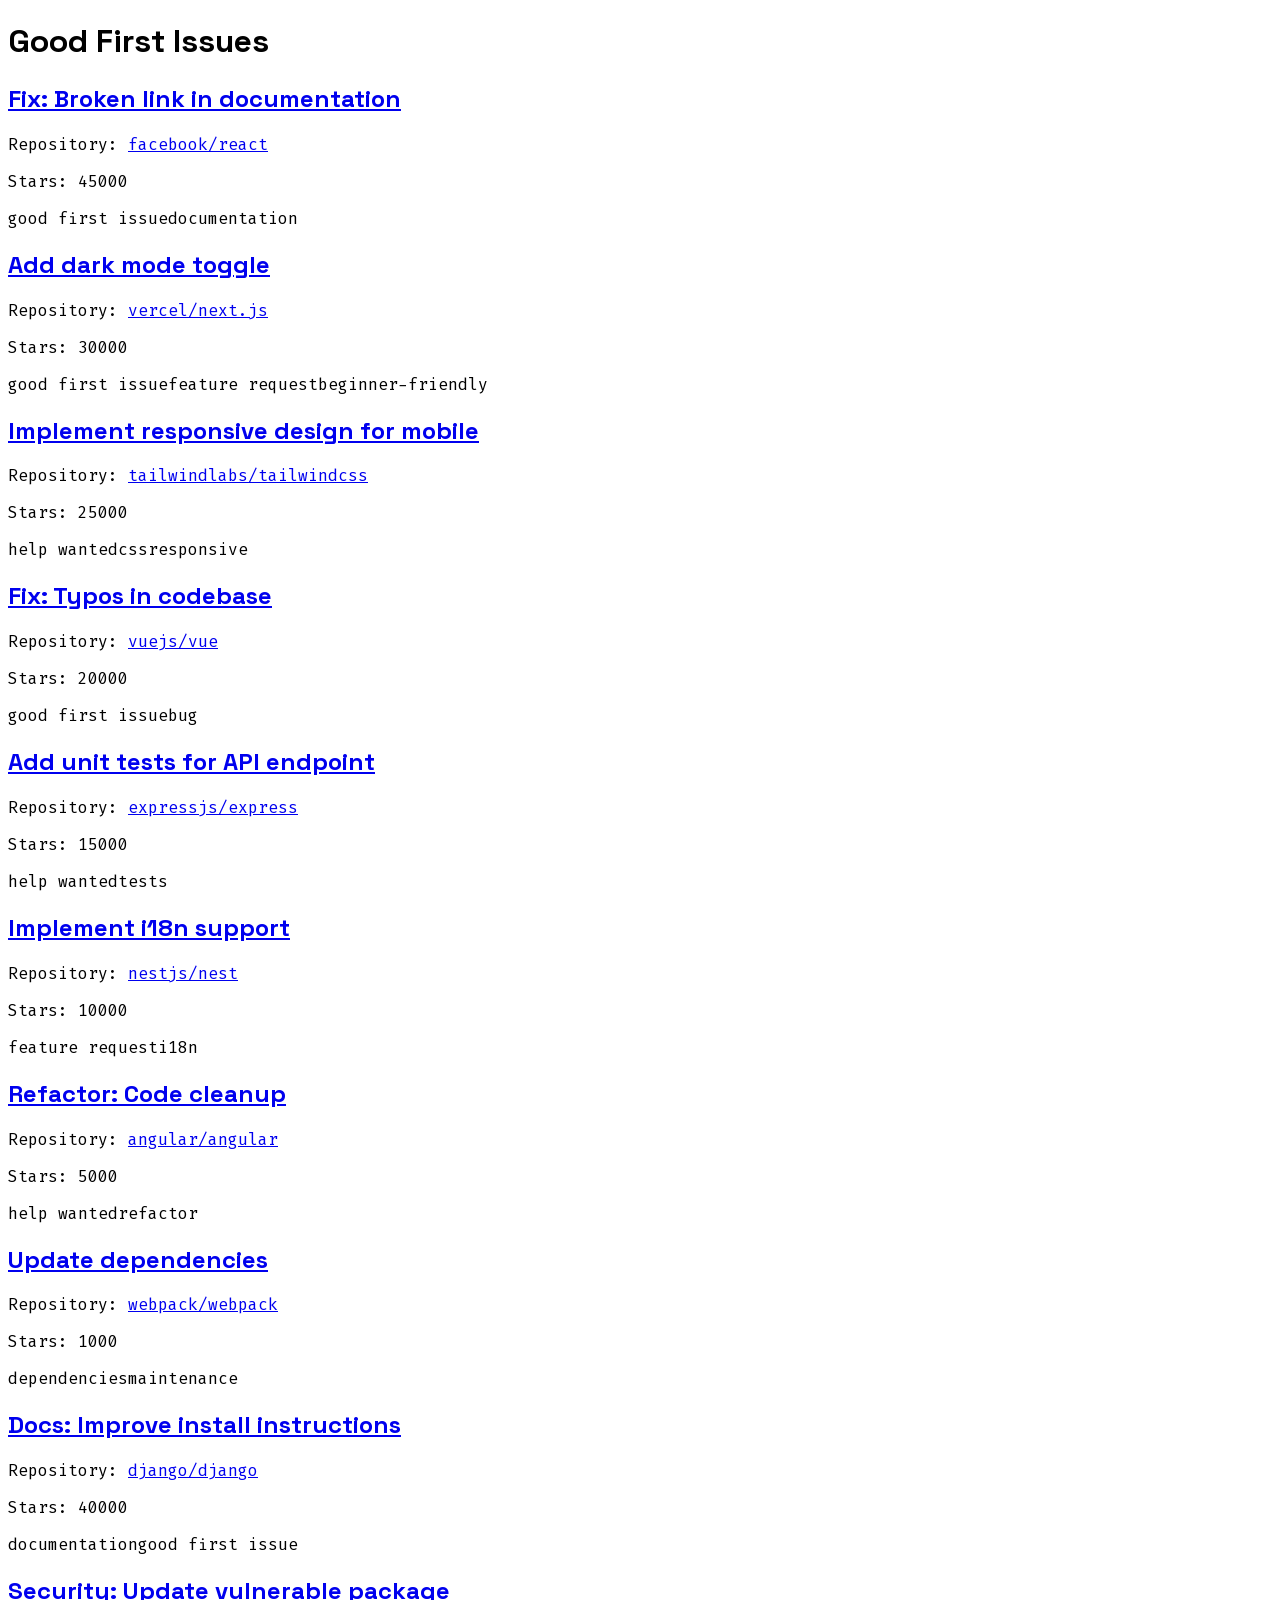
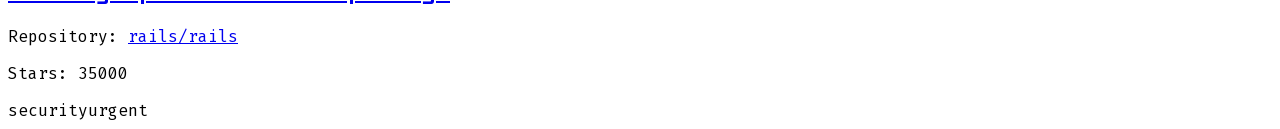
<file: index.html>
<!DOCTYPE html><html lang="en" class="space_grotesk_e6988195-module__RNs2Mq__variable fira_code_a166c59a-module__Tv_4pG__variable h-full antialiased"><head><meta charSet="utf-8"/><meta name="viewport" content="width=device-width, initial-scale=1"/><link rel="preload" href="/_next/static/media/0c89a48fa5027cee-s.p.0rd3rjvnnhw7n.woff2" as="font" crossorigin="" type="font/woff2"/><link rel="preload" href="/_next/static/media/b8b552e8609c5636-s.p.0vinx1niofu4y.woff2" as="font" crossorigin="" type="font/woff2"/><link rel="stylesheet" href="/_next/static/chunks/0w29tf.-h9ffe.css" data-precedence="next"/><link rel="preload" as="script" fetchPriority="low" href="/_next/static/chunks/0ht900cau6_ur.js"/><script src="/_next/static/chunks/06~f4cvc3b8e~.js" async=""></script><script src="/_next/static/chunks/0n~dq4kpx9xxx.js" async=""></script><script src="/_next/static/chunks/turbopack-0cd6qyn3iwjya.js" async=""></script><script src="/_next/static/chunks/0dbhjjzl8qfwv.js" async=""></script><script src="/_next/static/chunks/0hof9wyu44e6x.js" async=""></script><meta name="next-size-adjust" content=""/><title>Good First Issues</title><meta name="description" content="A curated list of GitHub issues for new contributors."/><link rel="icon" href="/favicon.ico?favicon.0x3dzn~oxb6tn.ico" sizes="256x256" type="image/x-icon"/><script src="/_next/static/chunks/03~yq9q893hmn.js" noModule=""></script></head><body class="min-h-full flex flex-col"><div hidden=""><!--$--><!--/$--></div><div class="jsx-220cbce95481b723 flex flex-col flex-1 items-center justify-center bg-color-bg dark:bg-color-bg text-color-text"><main class="jsx-220cbce95481b723 flex flex-1 w-full max-w-3xl flex-col items-center justify-between py-32 px-16 bg-color-surface dark:bg-color-surface sm:items-start"><h1 class="jsx-220cbce95481b723 text-3xl font-bold mb-8">Good First Issues</h1><div class="jsx-220cbce95481b723 text-center"><div class="jsx-220cbce95481b723 animate-bounce text-6xl">🕳️</div><p class="jsx-220cbce95481b723 text-lg">No good first issues found right now.   <a href="#" class="jsx-220cbce95481b723 text-teal-300 hover:underline">Add your own repo!</a></p></div></main></div><!--$--><!--/$--><script src="/_next/static/chunks/0ht900cau6_ur.js" id="_R_" async=""></script><script>(self.__next_f=self.__next_f||[]).push([0])</script><script>self.__next_f.push([1,"1:\"$Sreact.fragment\"\n2:I[39756,[\"/_next/static/chunks/0dbhjjzl8qfwv.js\"],\"default\"]\n3:I[37457,[\"/_next/static/chunks/0dbhjjzl8qfwv.js\"],\"default\"]\n4:I[47257,[\"/_next/static/chunks/0dbhjjzl8qfwv.js\"],\"ClientPageRoot\"]\n5:I[31713,[\"/_next/static/chunks/0dbhjjzl8qfwv.js\",\"/_next/static/chunks/0hof9wyu44e6x.js\"],\"default\"]\n8:I[97367,[\"/_next/static/chunks/0dbhjjzl8qfwv.js\"],\"OutletBoundary\"]\n9:\"$Sreact.suspense\"\nb:I[97367,[\"/_next/static/chunks/0dbhjjzl8qfwv.js\"],\"ViewportBoundary\"]\nd:I[97367,[\"/_next/static/chunks/0dbhjjzl8qfwv.js\"],\"MetadataBoundary\"]\nf:I[68027,[\"/_next/static/chunks/0dbhjjzl8qfwv.js\"],\"default\",1]\n:HL[\"/_next/static/chunks/0w29tf.-h9ffe.css\",\"style\"]\n:HL[\"/_next/static/media/0c89a48fa5027cee-s.p.0rd3rjvnnhw7n.woff2\",\"font\",{\"crossOrigin\":\"\",\"type\":\"font/woff2\"}]\n:HL[\"/_next/static/media/b8b552e8609c5636-s.p.0vinx1niofu4y.woff2\",\"font\",{\"crossOrigin\":\"\",\"type\":\"font/woff2\"}]\n"])</script><script>self.__next_f.push([1,"0:{\"P\":null,\"c\":[\"\",\"\"],\"q\":\"\",\"i\":false,\"f\":[[[\"\",{\"children\":[\"__PAGE__\",{}]},\"$undefined\",\"$undefined\",16],[[\"$\",\"$1\",\"c\",{\"children\":[[[\"$\",\"link\",\"0\",{\"rel\":\"stylesheet\",\"href\":\"/_next/static/chunks/0w29tf.-h9ffe.css\",\"precedence\":\"next\",\"crossOrigin\":\"$undefined\",\"nonce\":\"$undefined\"}],[\"$\",\"script\",\"script-0\",{\"src\":\"/_next/static/chunks/0dbhjjzl8qfwv.js\",\"async\":true,\"nonce\":\"$undefined\"}]],[\"$\",\"html\",null,{\"lang\":\"en\",\"className\":\"space_grotesk_e6988195-module__RNs2Mq__variable fira_code_a166c59a-module__Tv_4pG__variable h-full antialiased\",\"children\":[\"$\",\"body\",null,{\"className\":\"min-h-full flex flex-col\",\"children\":[\"$\",\"$L2\",null,{\"parallelRouterKey\":\"children\",\"error\":\"$undefined\",\"errorStyles\":\"$undefined\",\"errorScripts\":\"$undefined\",\"template\":[\"$\",\"$L3\",null,{}],\"templateStyles\":\"$undefined\",\"templateScripts\":\"$undefined\",\"notFound\":[[[\"$\",\"title\",null,{\"children\":\"404: This page could not be found.\"}],[\"$\",\"div\",null,{\"style\":{\"fontFamily\":\"system-ui,\\\"Segoe UI\\\",Roboto,Helvetica,Arial,sans-serif,\\\"Apple Color Emoji\\\",\\\"Segoe UI Emoji\\\"\",\"height\":\"100vh\",\"textAlign\":\"center\",\"display\":\"flex\",\"flexDirection\":\"column\",\"alignItems\":\"center\",\"justifyContent\":\"center\"},\"children\":[\"$\",\"div\",null,{\"children\":[[\"$\",\"style\",null,{\"dangerouslySetInnerHTML\":{\"__html\":\"body{color:#000;background:#fff;margin:0}.next-error-h1{border-right:1px solid rgba(0,0,0,.3)}@media (prefers-color-scheme:dark){body{color:#fff;background:#000}.next-error-h1{border-right:1px solid rgba(255,255,255,.3)}}\"}}],[\"$\",\"h1\",null,{\"className\":\"next-error-h1\",\"style\":{\"display\":\"inline-block\",\"margin\":\"0 20px 0 0\",\"padding\":\"0 23px 0 0\",\"fontSize\":24,\"fontWeight\":500,\"verticalAlign\":\"top\",\"lineHeight\":\"49px\"},\"children\":404}],[\"$\",\"div\",null,{\"style\":{\"display\":\"inline-block\"},\"children\":[\"$\",\"h2\",null,{\"style\":{\"fontSize\":14,\"fontWeight\":400,\"lineHeight\":\"49px\",\"margin\":0},\"children\":\"This page could not be found.\"}]}]]}]}]],[]],\"forbidden\":\"$undefined\",\"unauthorized\":\"$undefined\"}]}]}]]}],{\"children\":[[\"$\",\"$1\",\"c\",{\"children\":[[\"$\",\"$L4\",null,{\"Component\":\"$5\",\"serverProvidedParams\":{\"searchParams\":{},\"params\":{},\"promises\":[\"$@6\",\"$@7\"]}}],[[\"$\",\"script\",\"script-0\",{\"src\":\"/_next/static/chunks/0hof9wyu44e6x.js\",\"async\":true,\"nonce\":\"$undefined\"}]],[\"$\",\"$L8\",null,{\"children\":[\"$\",\"$9\",null,{\"name\":\"Next.MetadataOutlet\",\"children\":\"$@a\"}]}]]}],{},null,false,null]},null,false,null],[\"$\",\"$1\",\"h\",{\"children\":[null,[\"$\",\"$Lb\",null,{\"children\":\"$Lc\"}],[\"$\",\"div\",null,{\"hidden\":true,\"children\":[\"$\",\"$Ld\",null,{\"children\":[\"$\",\"$9\",null,{\"name\":\"Next.Metadata\",\"children\":\"$Le\"}]}]}],[\"$\",\"meta\",null,{\"name\":\"next-size-adjust\",\"content\":\"\"}]]}],false]],\"m\":\"$undefined\",\"G\":[\"$f\",[[\"$\",\"link\",\"0\",{\"rel\":\"stylesheet\",\"href\":\"/_next/static/chunks/0w29tf.-h9ffe.css\",\"precedence\":\"next\",\"crossOrigin\":\"$undefined\",\"nonce\":\"$undefined\"}]]],\"S\":true,\"h\":null,\"s\":\"$undefined\",\"l\":\"$undefined\",\"p\":\"$undefined\",\"d\":\"$undefined\",\"b\":\"iNFGG-T6D4H836YHaPZyH\"}\n"])</script><script>self.__next_f.push([1,"6:{}\n7:\"$0:f:0:1:1:children:0:props:children:0:props:serverProvidedParams:params\"\n"])</script><script>self.__next_f.push([1,"c:[[\"$\",\"meta\",\"0\",{\"charSet\":\"utf-8\"}],[\"$\",\"meta\",\"1\",{\"name\":\"viewport\",\"content\":\"width=device-width, initial-scale=1\"}]]\n"])</script><script>self.__next_f.push([1,"10:I[27201,[\"/_next/static/chunks/0dbhjjzl8qfwv.js\"],\"IconMark\"]\na:null\ne:[[\"$\",\"title\",\"0\",{\"children\":\"Good First Issues\"}],[\"$\",\"meta\",\"1\",{\"name\":\"description\",\"content\":\"A curated list of GitHub issues for new contributors.\"}],[\"$\",\"link\",\"2\",{\"rel\":\"icon\",\"href\":\"/favicon.ico?favicon.0x3dzn~oxb6tn.ico\",\"sizes\":\"256x256\",\"type\":\"image/x-icon\"}],[\"$\",\"$L10\",\"3\",{}]]\n"])</script></body></html>
</file>
<file: _next/static/chunks/0w29tf.-h9ffe.css>
@font-face{font-family:Space Grotesk;font-style:normal;font-weight:300 700;font-display:swap;src:url(../media/32687112bd2dd8db-s.0gspg~~t9nou8.woff2)format("woff2");unicode-range:U+102-103,U+110-111,U+128-129,U+168-169,U+1A0-1A1,U+1AF-1B0,U+300-301,U+303-304,U+308-309,U+323,U+329,U+1EA0-1EF9,U+20AB}@font-face{font-family:Space Grotesk;font-style:normal;font-weight:300 700;font-display:swap;src:url(../media/28868e710e86be81-s.0rx81dn62y51_.woff2)format("woff2");unicode-range:U+100-2BA,U+2BD-2C5,U+2C7-2CC,U+2CE-2D7,U+2DD-2FF,U+304,U+308,U+329,U+1D00-1DBF,U+1E00-1E9F,U+1EF2-1EFF,U+2020,U+20A0-20AB,U+20AD-20C0,U+2113,U+2C60-2C7F,U+A720-A7FF}@font-face{font-family:Space Grotesk;font-style:normal;font-weight:300 700;font-display:swap;src:url(../media/0c89a48fa5027cee-s.p.0rd3rjvnnhw7n.woff2)format("woff2");unicode-range:U+??,U+131,U+152-153,U+2BB-2BC,U+2C6,U+2DA,U+2DC,U+304,U+308,U+329,U+2000-206F,U+20AC,U+2122,U+2191,U+2193,U+2212,U+2215,U+FEFF,U+FFFD}@font-face{font-family:Space Grotesk Fallback;src:local(Arial);ascent-override:89.71%;descent-override:26.62%;line-gap-override:0.0%;size-adjust:109.69%}.space_grotesk_e6988195-module__RNs2Mq__className{font-family:Space Grotesk,Space Grotesk Fallback;font-style:normal}.space_grotesk_e6988195-module__RNs2Mq__variable{--font-space-grotesk:"Space Grotesk", "Space Grotesk Fallback"}
@font-face{font-family:Fira Code;font-style:normal;font-weight:300 700;font-display:swap;src:url(../media/88731e1a74492905-s.093kp-ivx0g2f.woff2)format("woff2");unicode-range:U+460-52F,U+1C80-1C8A,U+20B4,U+2DE0-2DFF,U+A640-A69F,U+FE2E-FE2F}@font-face{font-family:Fira Code;font-style:normal;font-weight:300 700;font-display:swap;src:url(../media/861011d7404b02f6-s.0.xm8qlf5_315.woff2)format("woff2");unicode-range:U+301,U+400-45F,U+490-491,U+4B0-4B1,U+2116}@font-face{font-family:Fira Code;font-style:normal;font-weight:300 700;font-display:swap;src:url(../media/3381337b621a9a6a-s.064fjoont5c7t.woff2)format("woff2");unicode-range:U+1F??}@font-face{font-family:Fira Code;font-style:normal;font-weight:300 700;font-display:swap;src:url(../media/5413d6e6d8960ee4-s.05vzz1snb6e.m.woff2)format("woff2");unicode-range:U+370-377,U+37A-37F,U+384-38A,U+38C,U+38E-3A1,U+3A3-3FF}@font-face{font-family:Fira Code;font-style:normal;font-weight:300 700;font-display:swap;src:url(../media/0951afe60dbf5d36-s.04q-sk9kar98f.woff2)format("woff2");unicode-range:U+2000-2001,U+2004-2008,U+200A,U+23B8-23BD,U+2500-259F}@font-face{font-family:Fira Code;font-style:normal;font-weight:300 700;font-display:swap;src:url(../media/97e7b204180d1274-s.15almw42k3wem.woff2)format("woff2");unicode-range:U+100-2BA,U+2BD-2C5,U+2C7-2CC,U+2CE-2D7,U+2DD-2FF,U+304,U+308,U+329,U+1D00-1DBF,U+1E00-1E9F,U+1EF2-1EFF,U+2020,U+20A0-20AB,U+20AD-20C0,U+2113,U+2C60-2C7F,U+A720-A7FF}@font-face{font-family:Fira Code;font-style:normal;font-weight:300 700;font-display:swap;src:url(../media/b8b552e8609c5636-s.p.0vinx1niofu4y.woff2)format("woff2");unicode-range:U+??,U+131,U+152-153,U+2BB-2BC,U+2C6,U+2DA,U+2DC,U+304,U+308,U+329,U+2000-206F,U+20AC,U+2122,U+2191,U+2193,U+2212,U+2215,U+FEFF,U+FFFD}@font-face{font-family:Fira Code Fallback;src:local(Arial);ascent-override:73.56%;descent-override:23.92%;line-gap-override:0.0%;size-adjust:134.59%}.fira_code_a166c59a-module__Tv_4pG__className{font-family:Fira Code,Fira Code Fallback;font-style:normal}.fira_code_a166c59a-module__Tv_4pG__variable{--font-fira-code:"Fira Code", "Fira Code Fallback"}
</file>
